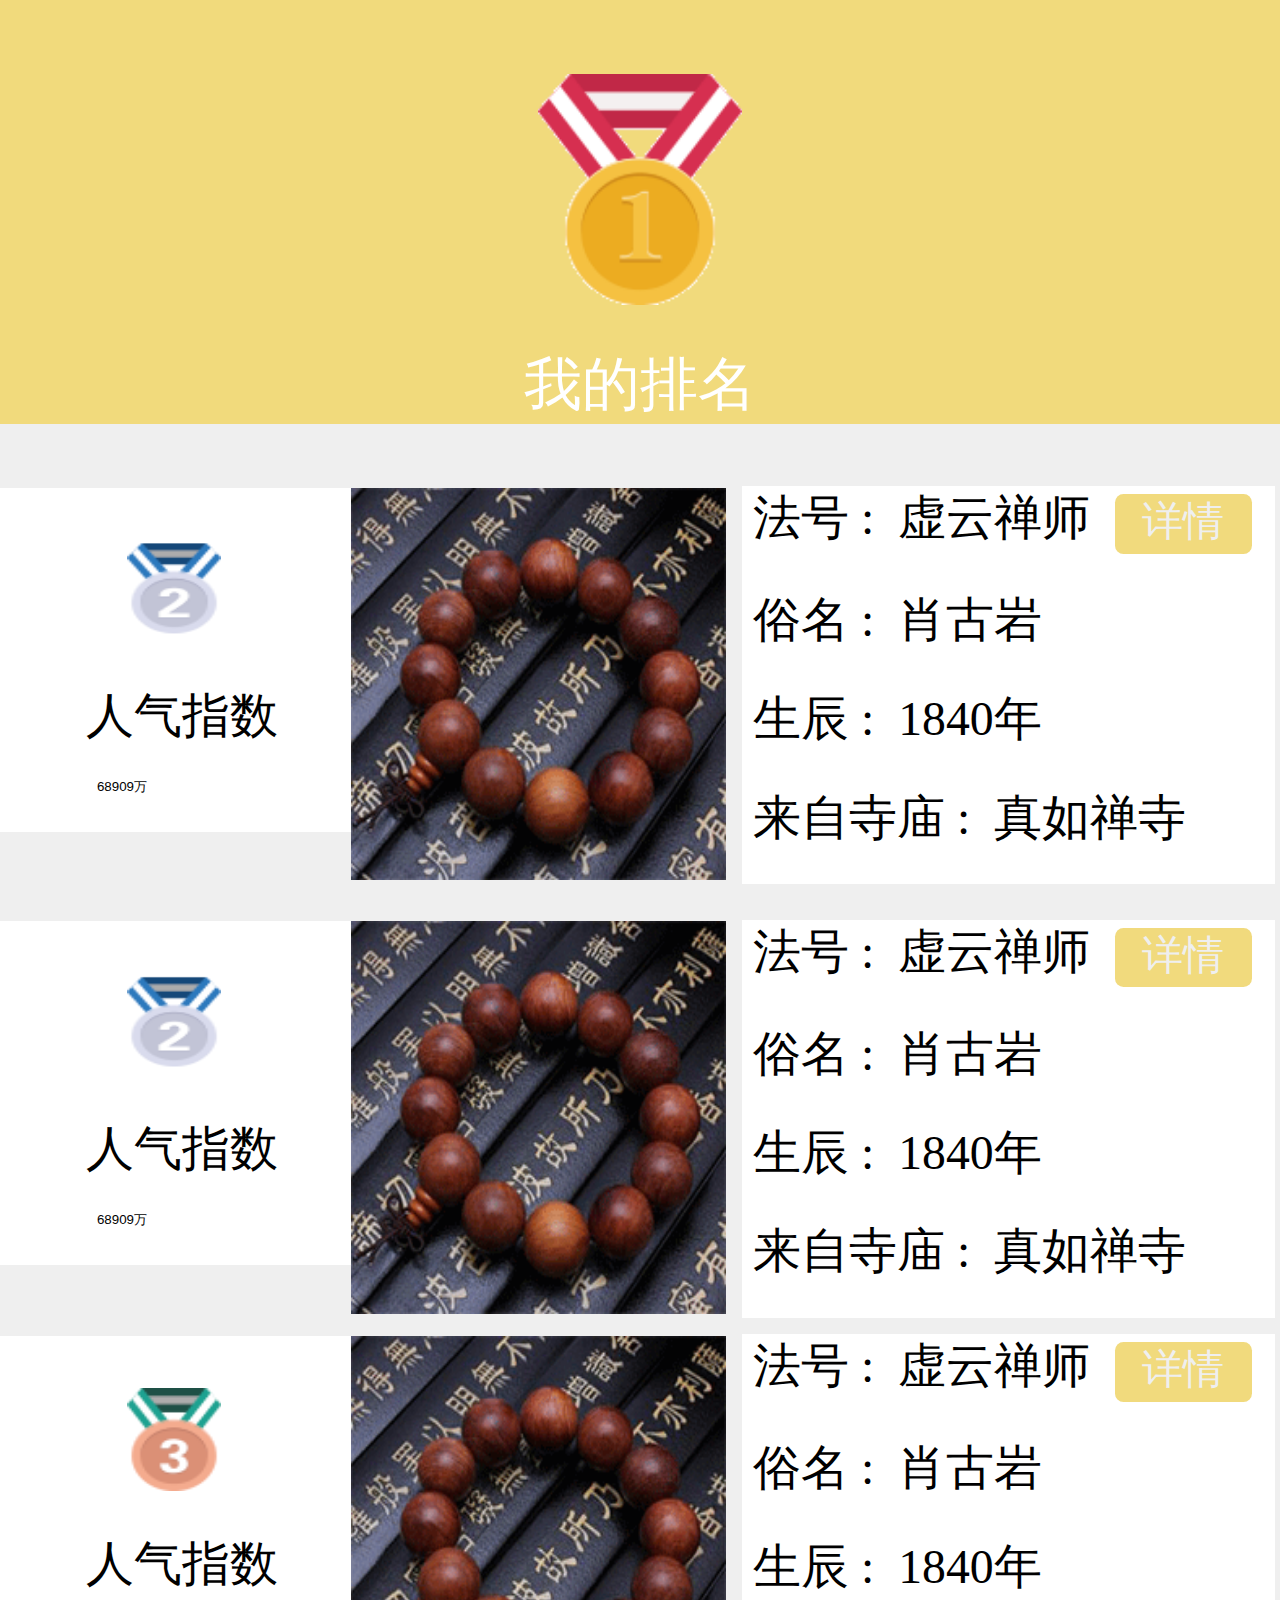
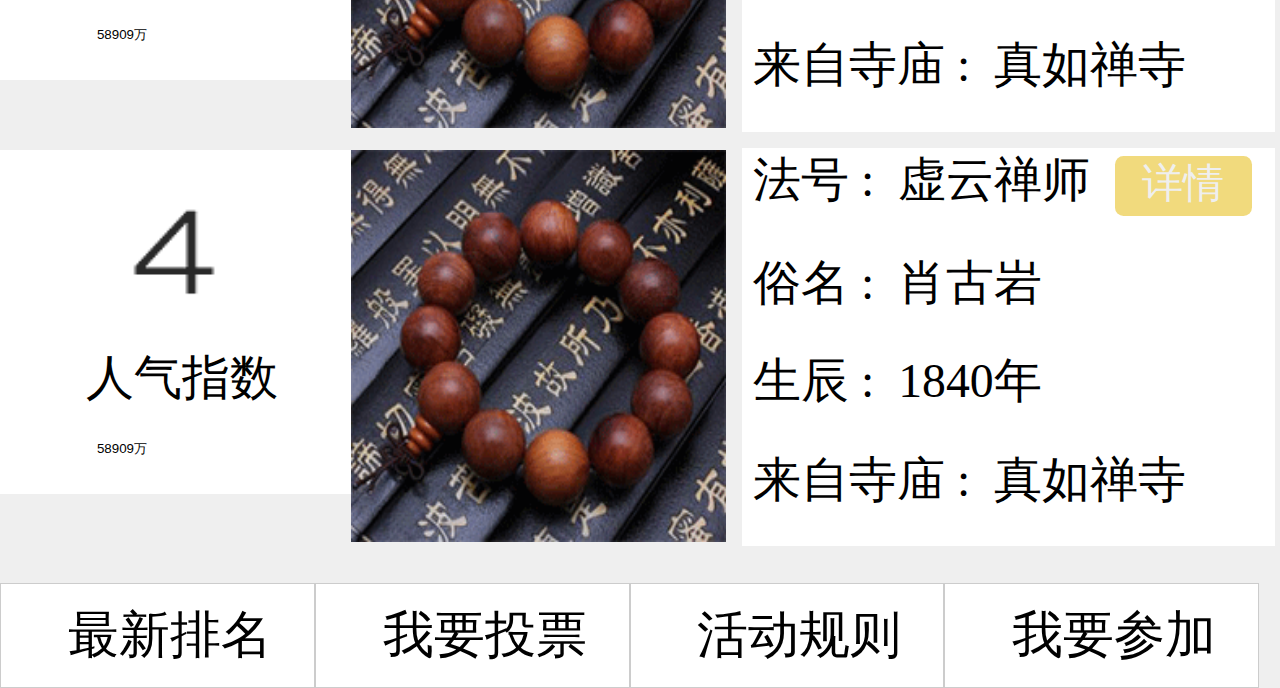
<file: we-cat/html/index.html>
<!DOCTYPE html>
<html>
<head>
    <meta charset="UTF-8">
    <title>佛界第一人</title>
    <meta name="viewport" content="initial-scale=1,width=device-width,user-scalable=no,maximum-scale=1.0">
    <meta name="format-detection" content="telephone=no"/>
    <link rel="stylesheet" href="../css/Mycss.css">
    <link rel="shortcut icon" href="../images/logo.jpg"/>
</head>
<body>

<div class="container">

<!--首页头部-->
    <div class="header">


        <div class="top"><img src="../images/top-1.png" alt=""></div>
        <p>我的排名</p>
    </div>
 <!--排名   -->
    <div class="content">
        <div class="card-1">
            <ul>
                <li class="active-1" id="ac"><a href="#"> <img src="../images/top-2_05.png" alt=""></a>
                    <p>人气指数</p>
                    <div  class="number-1">
                        <input type="text" value="68909万">
                    </div>
                </li>
                <li class="active-2" ><img src="../images/card-1_05.png" alt=""></li>
                <li id="active-4">

                    <p>法号&nbsp;:&nbsp;&nbsp;虚云禅师 <div id="introduce-1"><a href="card-5.html">详情</a></div>  </p>
                    <p>俗名&nbsp;:&nbsp;&nbsp;肖古岩</p>
                    <p>生辰&nbsp;:&nbsp;&nbsp;1840年</p>
                    <p>来自寺庙&nbsp;:&nbsp;&nbsp;真如禅寺</p>

                </li>
            </ul>
        </div>
        <div class="card-1">
            <ul>
                <li class="active-1" id="ac"><a href="card-5.html"> <img src="../images/top-2_05.png" alt=""></a>
                    <p>人气指数</p>
                    <div  class="number-1">
                        <input type="text" value="68909万">
                    </div>
                </li>
                <li class="active-2" ><img src="../images/card-1_05.png" alt=""></li>
                <li id="active-4">

                    <p>法号&nbsp;:&nbsp;&nbsp;虚云禅师 <div id="introduce-1"><a href="card-5.html">详情</a></div>  </p>
                    <p>俗名&nbsp;:&nbsp;&nbsp;肖古岩</p>
                    <p>生辰&nbsp;:&nbsp;&nbsp;1840年</p>
                    <p>来自寺庙&nbsp;:&nbsp;&nbsp;真如禅寺</p>

                </li>
            </ul>
        </div>

        <div class="card-1">
            <ul>
                <li class="active-1" id="active-7"><img src="../images/top-3_05.png" alt="">
                    <p>人气指数</p>
                    <div class="number-1">
                        <input type="text" value="58909万">
                    </div>
                </li>
                <li class="active-2" id="active-6"><img src="../images/card-1_05.png" alt=""></li>
                <li id="active-4" >
                    <p>法号&nbsp;:&nbsp;&nbsp;虚云禅师 <div id="introduce-1"><a href="card-5.html">详情</a></div></p>
                    <p>俗名&nbsp;:&nbsp;&nbsp;肖古岩</p>
                    <p>生辰&nbsp;:&nbsp;&nbsp;1840年</p>
                    <p>来自寺庙&nbsp;:&nbsp;&nbsp;真如禅寺</p>

                </li>
            </ul>
        </div>
        <div class="card-1">
            <ul>
                <li class="active-1" id="active-7"><img src="../images/top-4_05.png" alt="">
                    <p>人气指数</p>
                    <div class="number-1">
                        <input type="text" value="58909万">
                    </div>
                </li>
                <li class="active-2" id="active-6"><img src="../images/card-1_05.png" alt=""></li>
                <li id="active-4" >
                    <p>法号&nbsp;:&nbsp;&nbsp;虚云禅师 <div id="introduce-1"><a href="card-5.html">详情</a></div></p>
                    <p>俗名&nbsp;:&nbsp;&nbsp;肖古岩</p>
                    <p>生辰&nbsp;:&nbsp;&nbsp;1840年</p>
                    <p>来自寺庙&nbsp;:&nbsp;&nbsp;真如禅寺</p>

                </li>
            </ul>
        </div>

    </div>
    <div class="footer">
        <ul>
            <li><a href="index.html">最新排名</a></li>
            <li><a href="card-2.html">我要投票</a></li>
            <li><a href="card-3.html">活动规则</a></li>
            <li><a href="card-4.html">我要参加</a></li>
        </ul>


    </div>
    <div class="clear"></div>

</div>
<script>
    // 目的是设置： 1rem = 100px
    new function () {
        var _self = this;
        _self.width = 750; // 设置默认最大宽度
        _self.fontSize = 100; // 默认字体大小
        _self.widthProportion = function () {
            var P = (document.body && document.body.clientWidth || document.getElementsByTagName("html")[0].offsetWidth) / _self.width;
            return P;
        };
        _self.changePage = function () {
            document.getElementsByTagName("html")[0].setAttribute("style", "font-size:" + _self.widthProportion() * _self.fontSize + "px !important");
        };
        _self.changePage();
        window.addEventListener('resize', function () {
            _self.changePage();
        }, false);
    };
</script>

<script src="../js/Myjs.js"></script>
<script src="../js/jquery-1.9.1.min.js"></script>




</body>
</html>
</file>
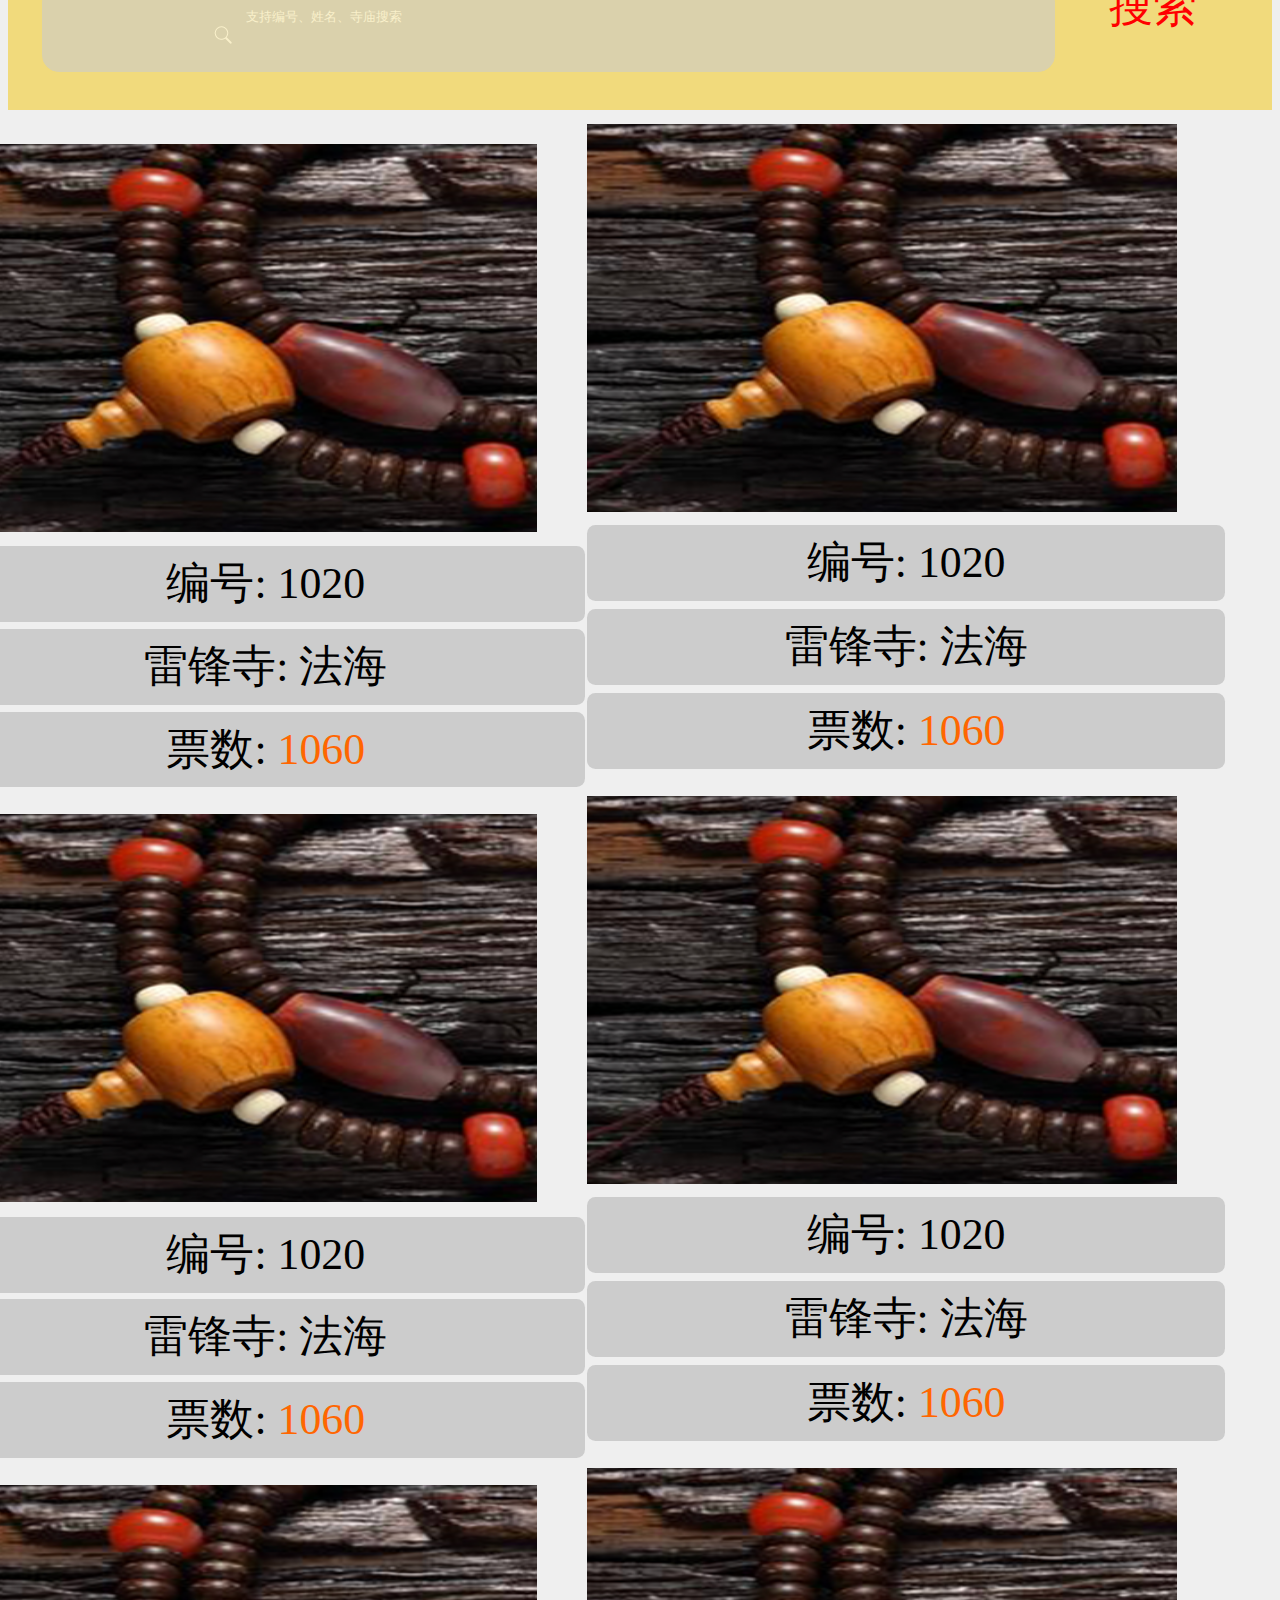
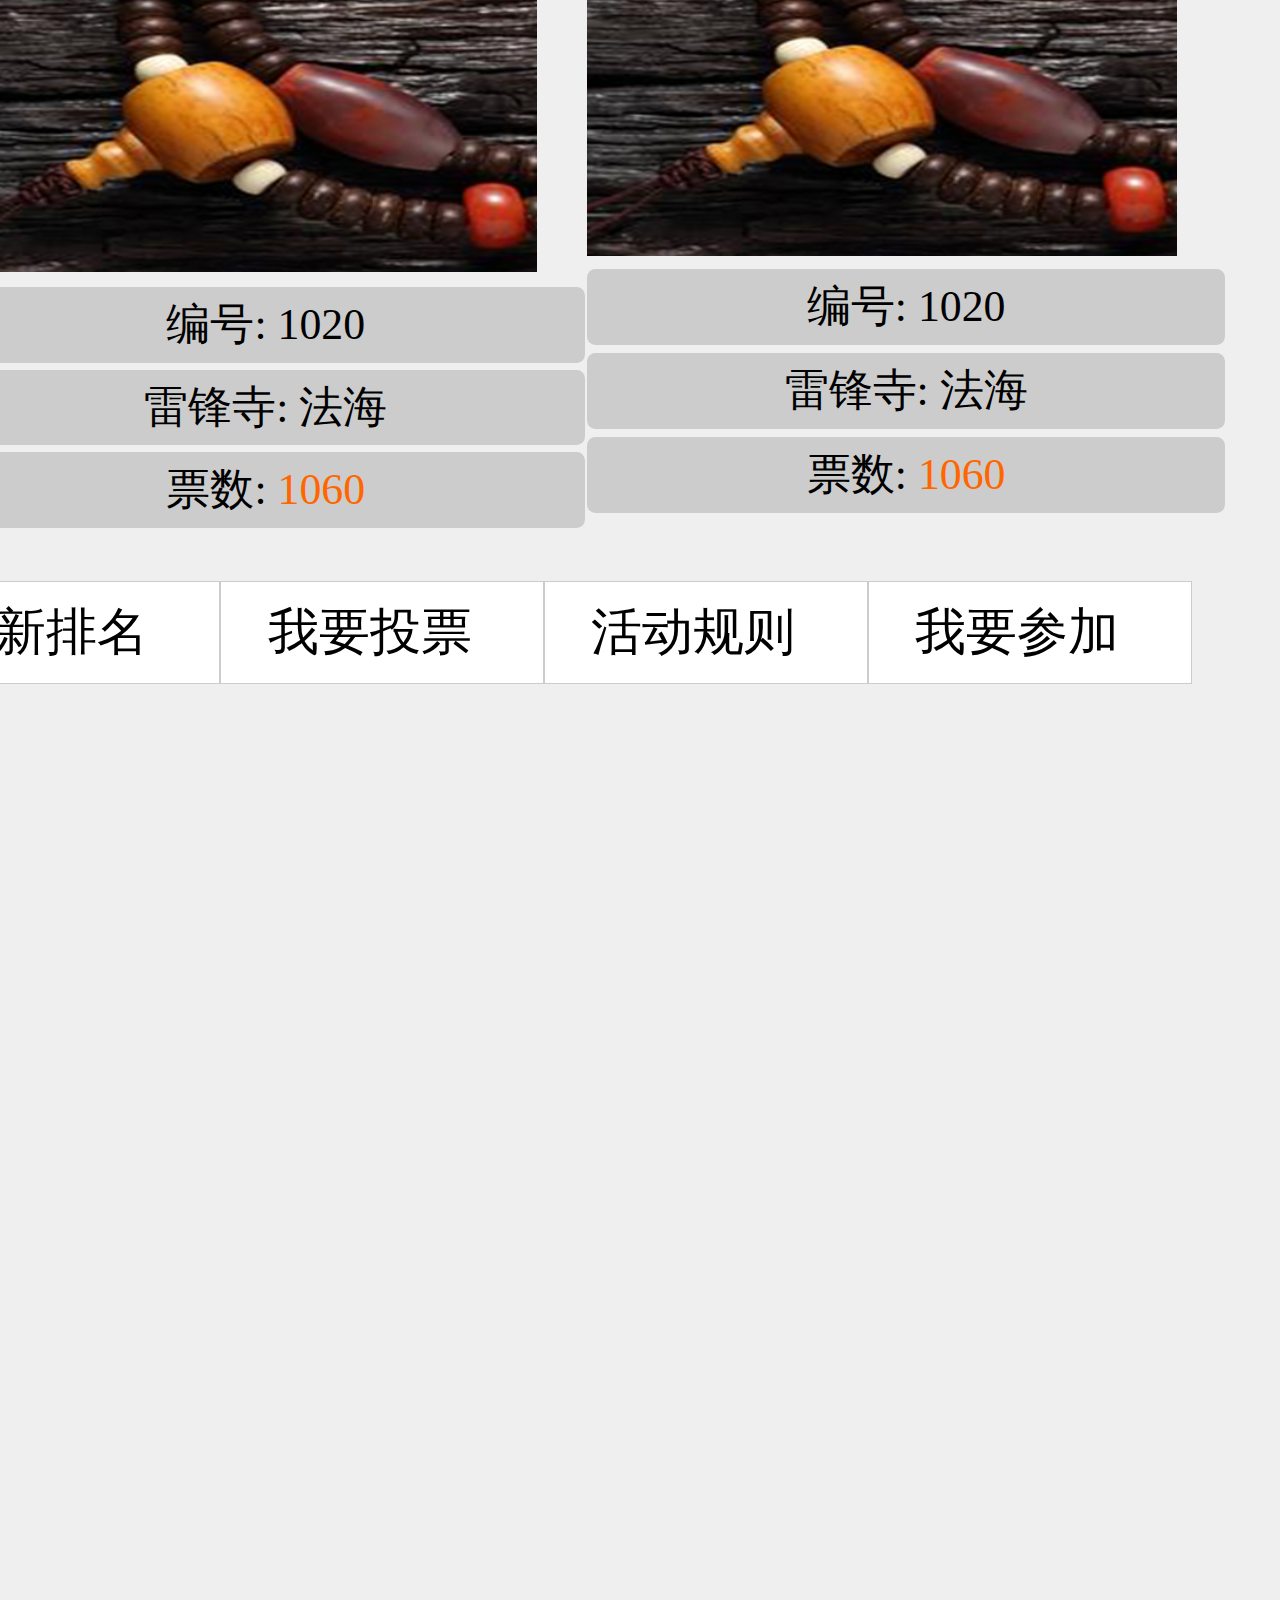
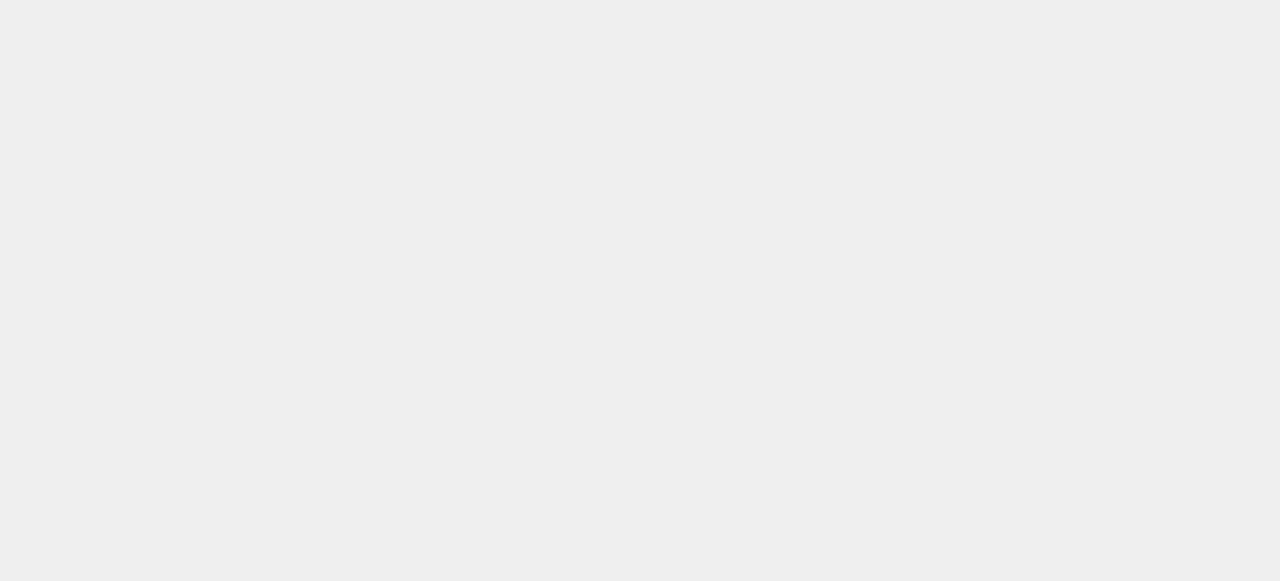
<file: we-cat/html/card-2.html>
<!DOCTYPE html>
<html lang="en">
<head>
    <meta charset="UTF-8">
    <title>我要投票</title>
    <meta name="viewport" content="initial-scale=1,width=device-width,user-scalable=no,maximum-scale=1.0">
    <meta name="format-detection" content="telephone=no"/>
    
    <link rel="stylesheet" href="../css/card-2.css">
    <link rel="shortcut icon" href="../images/logo.jpg"/>


</head>
<body>

<div class="sous">

<div class="first_child">
    <img src="../images/sous.png" alt="">
    <input type="text"    placeholder="支持编号、姓名、寺庙搜索" >
</div>
    <button class="btn"><a href="card-6.html">搜索</a></button>

</div>

<div class="second_child">
    <ul>
        <li><div class="list-1"><a href="card-5.html"><img src="../images/bianhao@2x.png" alt=""></a>
          <p>编号:&nbsp;1020</p>
          <p id="list-2">雷锋寺:&nbsp;法海</p>
           <p id="list-2">票数:&nbsp;<span style="color: #f60">1060</span></p>
        </div></li>
        <li>
            <div class="list-1" id="list-1"><a href="card-5.html"><img src="../images/bianhao@2x.png" alt=""></a>
                <p>编号:&nbsp;1020</p>
                <p id="list-2">雷锋寺:&nbsp;法海</p>
                <p id="list-2">票数:&nbsp;<span style="color: #f60">1060</span></p>
            </div>
        </li>
        <li>
            <div class="list-1" id="list-1"><a href="card-5.html"><img src="../images/bianhao@2x.png" alt=""></a>
                <p>编号:&nbsp;1020</p>
                <p id="list-2">雷锋寺:&nbsp;法海</p>
                <p id="list-2">票数:&nbsp;<span style="color: #f60">1060</span></p>
            </div>
        </li>
        <li><div class="list-1" id="list-4"><a href="card-5.html"><img src="../images/bianhao@2x.png" alt=""></a>
            <p id="l-1">编号:&nbsp;1020</p>
            <p id="l-2">雷锋寺:&nbsp;法海</p>
            <p id="l-3">票数:&nbsp;<span style="color: #f60">1060</span></p>
        </div></li>
        <li>
            <div class="list-1" id="list-5"><a href="card-5.html"><img src="../images/bianhao@2x.png" alt=""></a>
                <p id="l-4">编号:&nbsp;1020</p>
                <p id="l-5">雷锋寺:&nbsp;法海</p>
                <p id="l-6">票数:&nbsp;<span style="color: #f60">1060</span></p>
            </div>
        </li>
        <li><div class="list-1" id="list-6"><a href="card-5.html"><img src="../images/bianhao@2x.png" alt=""></a>
            <p id="l-7">编号:&nbsp;1020</p>
            <p id="l-8">雷锋寺:&nbsp;法海</p>
            <p id="l-9">票数:&nbsp;<span style="color: #f60">1060</span></p>
        </div></li>
    </ul>


</div>
<div class="footer">
    <ul>
        <li><a href="index.html">最新排名</a></li>
        <li id="cart-2"><a href="card-2.html">我要投票</a></li>
        <li><a href="card-3.html">活动规则</a></li>
        <li><a href="card-4.html">我要参加</a></li>
    </ul>


</div>
<div class="clear"></div>

































<script>
    // 目的是设置： 1rem = 100px
    new function () {
        var _self = this;
        _self.width = 750; // 设置默认最大宽度
        _self.fontSize = 100; // 默认字体大小
        _self.widthProportion = function () {
            var P = (document.body && document.body.clientWidth || document.getElementsByTagName("html")[0].offsetWidth) / _self.width;
            return P;
        };
        _self.changePage = function () {
            document.getElementsByTagName("html")[0].setAttribute("style", "font-size:" + _self.widthProportion() * _self.fontSize + "px !important");
        };
        _self.changePage();
        window.addEventListener('resize', function () {
            _self.changePage();
        }, false);
    };
</script>

<script src="../js/Myjs.js"></script>
<script src="../js/jquery-1.9.1.min.js"></script>

</body>
</html>
</file>
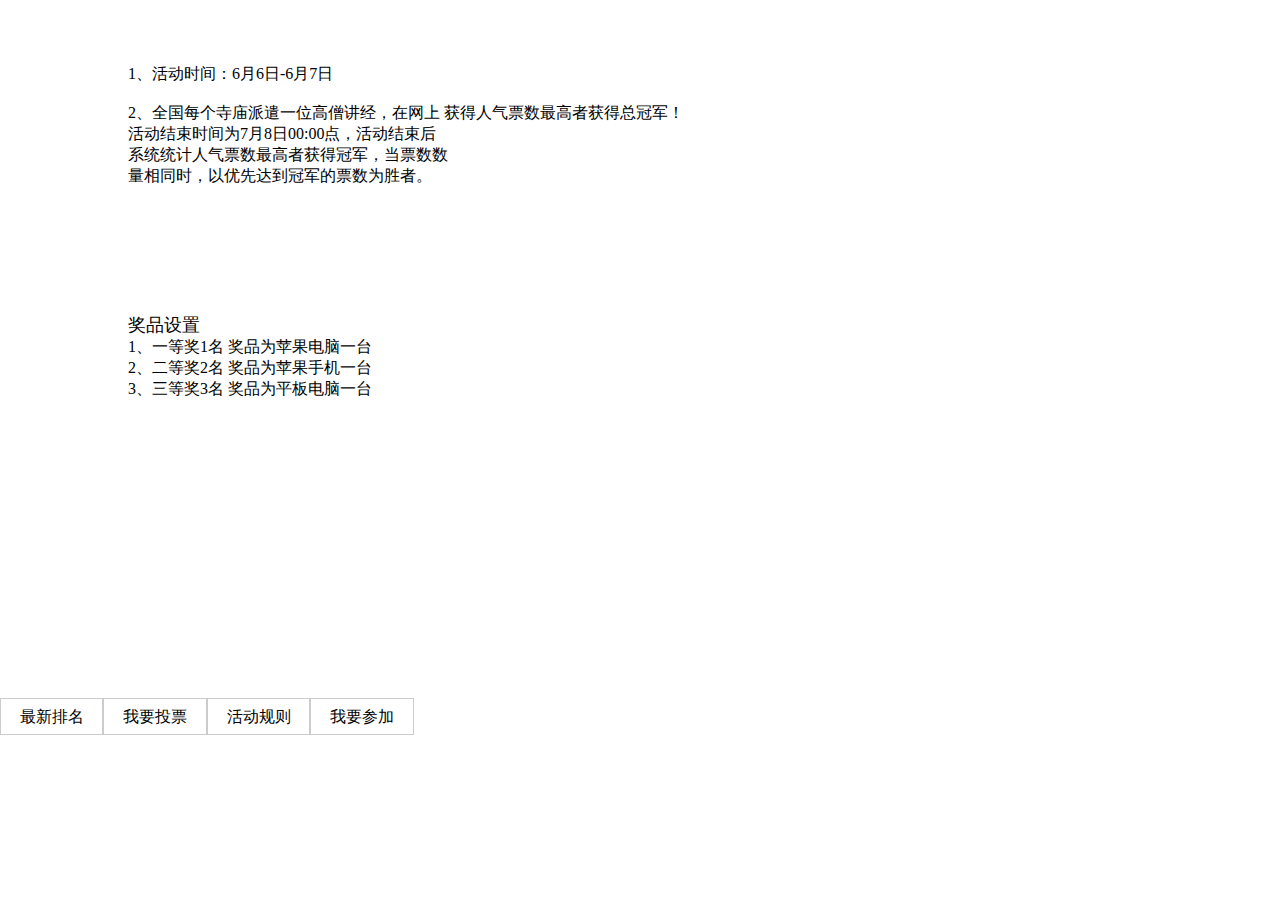
<file: we-cat/html/card-3.html>
<!DOCTYPE html>
<html>
<head>
    <meta charset="UTF-8">
    <title>活动规则</title>
    <meta name="viewport" content="initial-scale=1,width=device-width,user-scalable=no,maximum-scale=1.0">
    <meta name="format-detection" content="telephone=no"/>
    <link rel="shortcut icon" href="../images/logo.jpg"/>
    <link rel="stylesheet" href="../css/card-3.css">

</head>
<body>
<div class="txt">
<p>1、活动时间：6月6日-6月7日</p>
    <p style="color: #fff">——————————————————————————</p>
  <p> 2、全国每个寺庙派遣一位高僧讲经，在网上

      获得人气票数最高者获得总冠军！</p>
    <p>活动结束时间为7月8日00:00点，活动结束后</p>
    <p>系统统计人气票数最高者获得冠军，当票数数</p>
    <p>量相同时，以优先达到冠军的票数为胜者。</p>
    <br><br><br><br><br><br><br>
    <p style="font-size: 18px">奖品设置</p>
    <p>1、一等奖1名 奖品为苹果电脑一台</p>
    <p>2、二等奖2名 奖品为苹果手机一台</p>
    <p>3、三等奖3名 奖品为平板电脑一台</p>

</div>

<div class="footer">
    <ul>
        <li><a href="index.html">最新排名</a></li>
        <li id="cart-2"><a href="card-2.html">我要投票</a></li>
        <li><a href="card-3.html">活动规则</a></li>
        <li><a href="card-4.html">我要参加</a></li>
    </ul>


</div>
<div class="clear"></div>

</body>
</html>
</file>
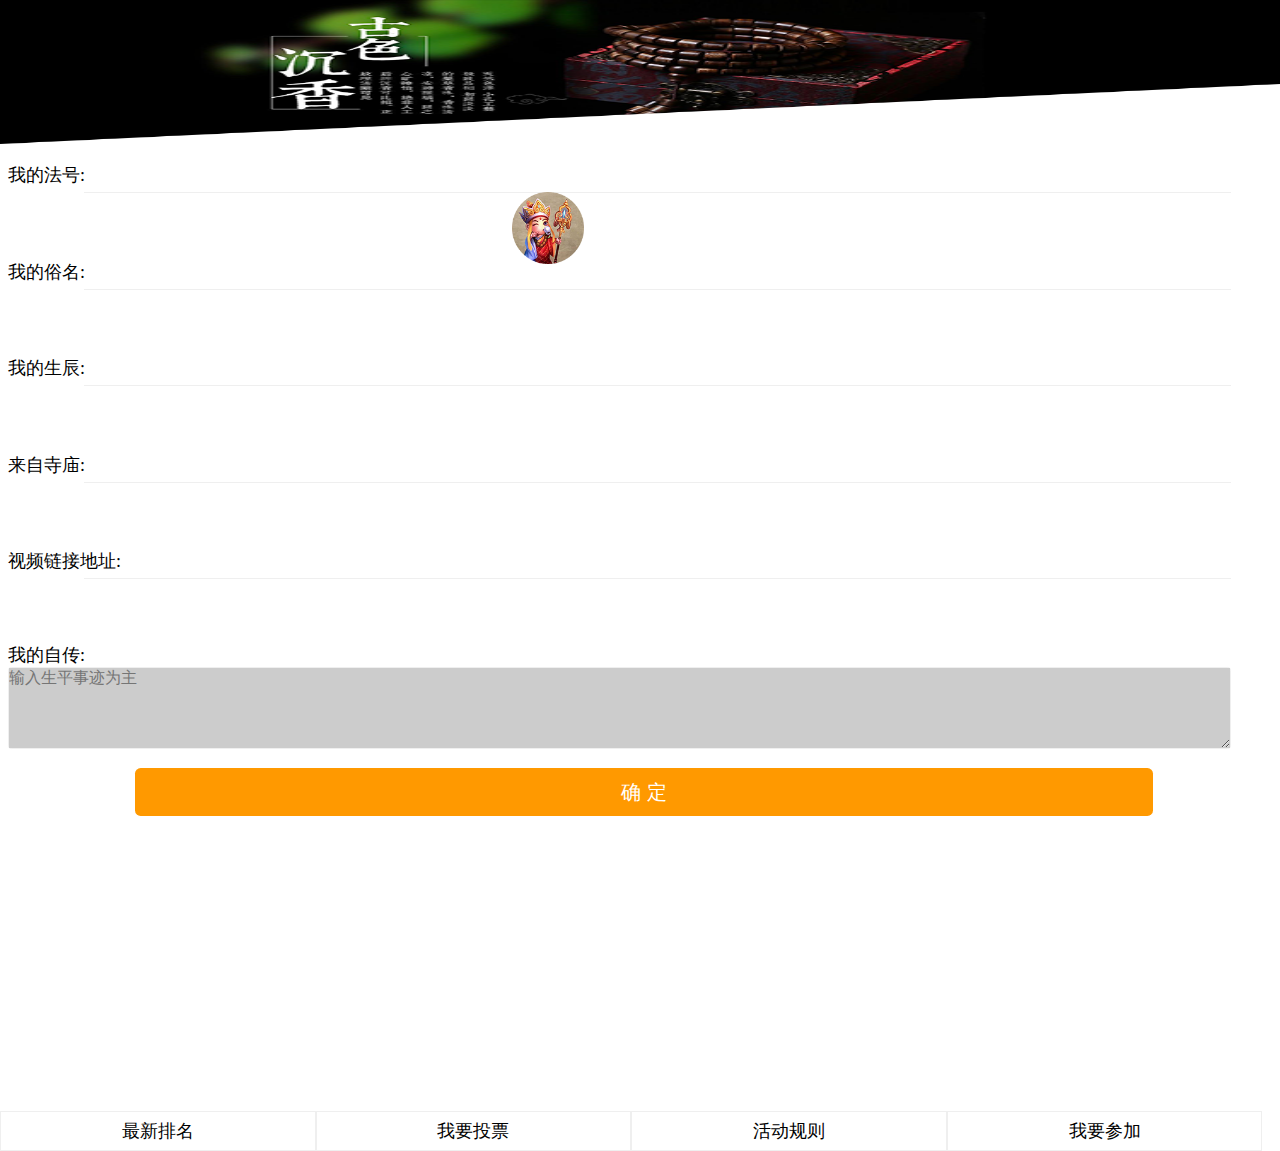
<file: we-cat/html/card-4.html>
<!DOCTYPE html>
<html lang="en">
<head>
    <meta charset="UTF-8">
    <title>我要参加</title>
    <meta name="viewport" content="initial-scale=1,width=device-width,user-scalable=no,maximum-scale=1.0">
    <meta name="format-detection" content="telephone=no"/>
    <link rel="shortcut icon" href="../images/logo.jpg"/>
    <link rel="stylesheet" href="../css/card-4.css">

</head>
<body>
<div class="banner">
<div class="header"><img src="../images/touxiang@2x.png" alt=""></div>

</div>
<div class="center">
<p>我的法号: <input type="text"></p>
    <div class="line-1"></div>

    <p style="margin-top: 5%">我的俗名: <input type="text"></p>
    <div class="line-1"></div>

    <p style="margin-top: 5%">我的生辰: <input type="text"></p>
    <div class="line-1"></div>

    <p style="margin-top: 5%">来自寺庙: <input type="text"></p>
    <div class="line-1"></div>

    <p style="margin-top: 5%">视频链接地址: <input type="text"></p>
    <div class="line-1"></div>

    <p style="margin-top: 5%">我的自传: <div class="sma"><textarea  class="mas" placeholder="输入生平事迹为主"></textarea></div></p>

    <button class="yes"><a href="index.html">确&nbsp;定</a></button>
</div>

<div class="footer">
    <ul>
        <li><a href="index.html">最新排名</a></li>
        <li id="cart-2"><a href="card-2.html">我要投票</a></li>
        <li><a href="card-3.html">活动规则</a></li>
        <li><a href="card-4.html">我要参加</a></li>
    </ul>


</div>
<div class="clear"></div>
</body>
</html>
</file>
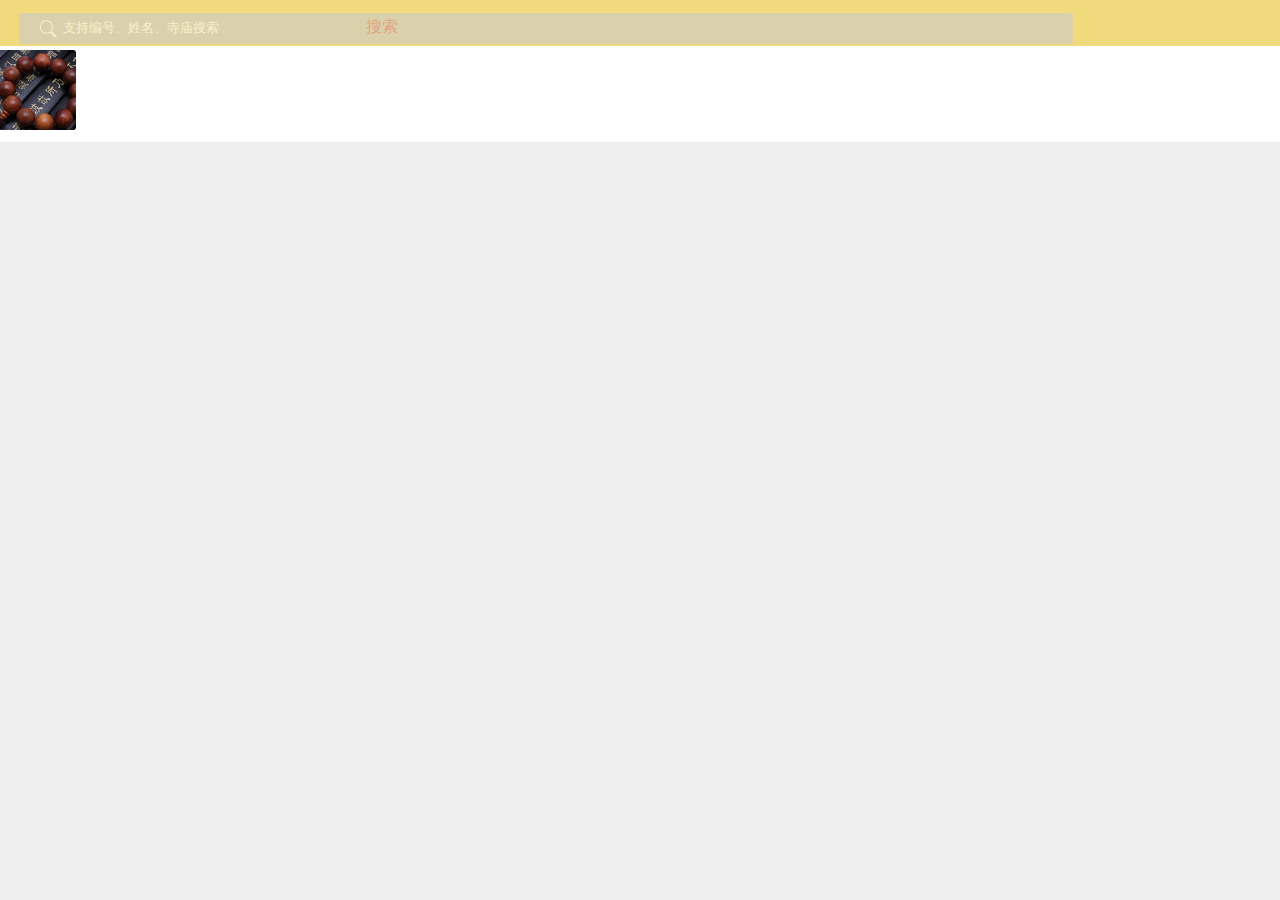
<file: we-cat/html/card-6.html>
<!DOCTYPE html>
<html lang="en">
<head>
    <meta charset="UTF-8">
    <title>编号搜索</title>
    <meta name="viewport" content="initial-scale=1,width=device-width,user-scalable=no,maximum-scale=1.0">
    <meta name="format-detection" content="telephone=no"/>
    <link rel="stylesheet" href="../css/card-6.css">
    <link rel="shortcut icon" href="../images/logo.jpg"/>
</head>
<body>

<div class="sous">

    <div class="first_child">
        <img src="../images/sous.png" alt="">
        <input type="text"    placeholder="支持编号、姓名、寺庙搜索" >
    </div>
    <button class="btn"><a href="card-5.html">搜索</a></button>

</div>
<a href="card-5.html">
<div class=" sous-1">
    <img src="../images/sousuo@2x.png" alt="">
    <div class="bh">
        <p>   编号:&nbsp;1020</p>
              票数:&nbsp;1060
          <p> 雷锋寺:&nbsp;法海</p>
    </div>
    <div class="right"> 》</div>

</div>
</a>
</body>
</html>
</file>
<file: we-cat/css/Mycss.css>
*{margin: 0;padding: 0;}
body{font-family: "Microsoft YaHei";
    background: #efefef;

}
ul,li{list-style-type: none;}
.container{width: 100%;height: 100%;}
.header{   width: 100%;
            background: #f1da7c;
            margin-top: -5%;
            color: #fff;
}
.header p{font-size: 0.34rem;
         text-align: center;



}
.top{
         margin-left: 42%;
         margin-top: 5%;


}
.top img{width: 1.2rem;
         height: 1.35rem;
         margin-top: 10%;


}

/*排名样式*/

.content{
       margin-top: 5%;


}

.card-1{


}
.card-1 ul li{
    float: left;


}
.card-1 ul li.active-1{
       background: #fff;
       width: 28%;

}
.card-1 ul li img{
       width: 0.55rem;
       height: 0.6rem;
       padding-left: 35.5%;


}


.card-1 ul li p{
       font-size: 0.28rem;
       padding-bottom: 0.1rem;
       margin-left: 24%;

}
.number-1{
    margin-top: -36%;
    margin-left: 24%;
}

.card-1 ul li input{
    outline: none;
    border: none;
    margin-left: 4%;
    width: 62%;

}
.card-1 ul li.active-2{
    margin-left: -11%;
}

.card-1 ul li.active-2 img{
    width: 2.2rem;
    height: 2.3rem;
}

    #active-3{
        width: 41.6%;
        margin-left: 59%;
        margin-top: -31%;
         background: #fff;

}
    #active-3 p{
    margin-left: 2%;
    padding-bottom: 6%;

}

#active-1{
    position: relative;
    left: -46%;
    margin-top: 2%;
}

#active-2{
    position: relative;
    left: -46%;
    margin-top: 2%;
}


#active-4{
    width: 41.6%;
    margin-left: 58%;
    background: #fff;
    margin-top: -34%;

}
#active-4 p{
    margin-left: 2%;
    padding-bottom: 6.5%;

}

#active-5{
    width: 41.6%;
    margin-left: 58%;
    background: #fff;
    margin-top: -34.5%;

}
#active-5 p{
    margin-left: 2%;
    padding-bottom: 7%;

}


#active-6{
    position: relative;
    margin-top: -1.5%;
}
#active-7{
    margin-top: -1.5%;
}


#active-8{
    width: 41.6%;
    margin-left: 12%;
    background: #fff
}

/*底部*/
.footer ul li{
    float: left;
    font-size: 0.3rem;
    padding-left: 0.545rem;
    cursor: pointer;
    border: 0.01rem solid#ccc;
    width: 1.288rem;
    height: 0.6rem;
    text-align: center;
    line-height: 0.6rem;
    background: #fff;


}
.footer ul li:hover{
    background: #f90;

}
.footer ul li a:hover{
    color: #efefef;
}

.footer ul li a{
    text-decoration: none;
    color: #000;
    position: relative;
    left: -.2rem;


}



#active-3 a{
    text-decoration: none;
    color: #000;
}
#active-4 a{
    text-decoration: none;
    color: #000;
}
#introduce-1 {
    font-size: 0.24rem;
    text-align: center;
    width: 0.8rem;
    height:0.35rem ;
    background: #f1da7d;
    border-radius: 0.05rem;
    margin-left: 70%;
    margin-top: -17%;


}
#introduce-1 a{
    text-decoration: none;
    color: #efefef;
}
.clear{ clear:both}
</file>
<file: we-cat/css/card-2.css>
body{
    background: #efefef;
    font-family: "Microsoft YaHei";
    overflow: hidden;
}
ul,li{
    list-style-type: none;
}
.first_child{
    width: 80%;
    height: 0.5rem;
    border: 0.01rem solid#ccc;
    border-radius: 0.1rem;
    margin-left: 0.2rem;
    background: #ccc;
    margin-top: -1.9%;
    opacity: .6;
    position: relative;
    top: 1%;
    z-index: 1;


}
.first_child img{
    position: relative;
    top: -0.55rem;
    left: 1rem;
    z-index: 2;
}
.first_child input{
    outline: none;
    border: none;
    color: #fff;
    position: relative;
    top: -.7rem;
    left: .8rem;
    background: #ccc;
    width: 72%;

}
::-webkit-input-placeholder{
    color: #fff;
}
.btn{
    outline: none;
    border: none;
    background: #f1da7c;
    position: relative;
    top: -1.2rem;
    left: 6.5rem;
    font-size: .26rem;
}
.btn a{
    text-decoration: none;
    color: red;
}

.sous{
    width: 100%;
    background: #f1da7c;
    height: .75rem;
}


.list-1 img{
    width:3.5rem;
    height: 2.3rem;
    margin-top:-0.8rem;
    margin-left: -0.6rem;

}
.list-1 p {
    font-size: 0.26rem;
    background: #ccc;
    width: 52.1%;
    height: 0.45rem;
    line-height: 0.45rem;
    text-align: center;
    margin-left: -0.6rem;
    margin-top: -0.15rem;
    border-radius: 0.05rem;

}
#list-2{
    margin-top: -0.22rem;
}
#list-1 img{
    margin-top: -0.1rem;

}

#list-4 img{
    margin-left: 3.2rem;
    position: relative;
    top: -11.35rem;
}
#l-1,#l-2,#l-3{
    margin-left: 3.2rem;
    margin-top: -0.21rem;
    position: relative;
    top: -11.3rem;


}
#list-5 img{
    margin-left: 3.2rem;
    position: relative;
    top: -10.6rem;
}
#l-4,#l-5,#l-6{
    margin-left: 3.2rem;
    margin-top: -0.21rem;
    position: relative;
    top: -10.55rem;


}

#list-6 img{
    margin-left: 3.2rem;
    position: relative;
    top: -9.85rem;
}

#l-7,#l-8,#l-9{
    margin-left: 3.2rem;
    margin-top: -0.21rem;
    position: relative;
    top: -9.8rem;


}
.footer{
    margin-top: -10.4rem;
    position: relative;
    left:-0.9rem;
    width: 120%;



}
.footer ul li{
    float: left;
    font-size: 0.3rem;
    padding-left: 0.25rem;
    cursor: pointer;
    border: 0.01rem solid#ccc;
    width: 1.66rem;
    height: 0.6rem;
    text-align: center;
    line-height: 0.6rem;
    background: #fff;





}
.footer ul li:hover{
    background: #ff6600;

}
.footer ul li a:hover{
    color: #efefef;
}


.footer ul li a{
    text-decoration: none;
    color: #000;
    position: relative;
    left: -.2rem;


}
.clear{ clear:both;

}
</file>
<file: we-cat/css/card-3.css>
*{
    margin: 0;padding: 0;

}
body{
    font-family: "Microsoft YaHei";
    overflow: hidden;
}
ul,li{
    list-style-type: none;
}
.txt{
    width: 80%;
    margin-left: 10%;
    margin-top: 5%;


}


.footer ul li{
    float:left ;
    border: 0.01rem solid#ccc;
    width: 6.34rem;
    height: 2.2rem;
    line-height: 2.2rem;
    text-align: center;
    margin-top: 18.6rem;


}
.footer ul li a{
    text-decoration: none;
    color: #000;

}
.footer ul li:hover{
    background: #ff6600;

}

.footer ul li a:hover{
    color: #efefef;
}
</file>
<file: we-cat/css/card-4.css>
*{
    margin: 0;padding: 0;

}
body{
    font-family: "Microsoft YaHei";
    overflow: hidden;
}
ul,li{
    list-style-type: none;
}
.txt{
    width: 80%;
    margin-left: 10%;
    margin-top: 5%;


}


.banner{
    width: 100%;
    height: 9rem;
    background: url("../images/banner@2x.png")no-repeat;
    background-size: 100% 9rem;
}

.header img{
    width: 4.5rem;
    height: 4.5rem;
    margin-left: 40%;
    margin-top: 15%;
}

.center{
    margin-top: 1rem;
    margin-left: 0.5rem;
}
.center p{
    font-size: 18px;
}
.center p input{
    outline: none;
    border: none;
    height: 2rem;
}

.line-1{
    border: 0.01rem solid#efefef;
    width: 90%;
    height: 0;
    border-bottom: none;
    margin-left: 6%;

}

.mas{
    width: 100%;
    height: 100%;
    outline: none;
    border: none;
    font-family: "Microsoft YaHei";
    font-size: 16px;
    background: #ccc;




}

.sma{
    width: 96%;
    height:5rem;
    border: 0.01rem solid#efefef;
    border-radius: 0.2rem;
}

.yes{
    width: 80%;
    border-radius: 0.35rem;
    height: 3rem;
    margin-top: 1.2rem;
    font-size: 20px;
    margin-left: 10%;
    color: #fff;
    background: #f90;
    outline: none;
    border: none;
}
.yes a{
    text-decoration: none;
    color: #fff;
}

.footer{

    margin-top: 23%;
    font-size: 18px;
}
.footer ul li{
    text-align: center;
    line-height: 2.4rem;
    float: left;
    width: 24.5%;
    height: 2.4rem;
    border: 0.01rem solid#efefef;


}
.footer ul li:hover{
    background: #f60;
}

.footer ul li a{
    text-decoration: none;
    color: #000000;
}
.footer ul li a:hover{
    color: #fff;
}
</file>
<file: we-cat/css/card-6.css>
body{
    background: #efefef;
    font-family: "Microsoft YaHei";
}


.sous {
    width: 104%;
    background: #f1da7c;
    height: 3rem;
    margin-top: -0.6rem;
    margin-left: -0.5rem;
}
.first_child {
    width: 80%;
    height: 1.8rem;
    border: 0.01rem solid#ccc;
    border-radius: 0.1rem;
    margin-left: 1.2rem;
    background: #ccc;
    margin-top: 0.1rem;
    position: relative;
    top: 30%;
    z-index: 1;
    opacity: .6;
}
.btn {
    outline: none;
    border: none;
    background: #fff;
    position: relative;
    top: -0.8rem;
    left: 22.5rem;
    font-size: .3rem;
}

.first_child input {
    outline: none;
    border: none;
    color: #fff;
    position: relative;
    top: -.36rem;
    left: .8rem;
    background: #ccc;
    width: 86%;
}

.first_child img{
    position: relative;
    top: 0.2rem;
    left: 1rem;
    z-index: 2;
}

.btn {
    outline: none;
    border: none;
    background: #f1da7c;
    position: relative;
    top: -0.8rem;
    left: 22.5rem;
    font-size: 16px;
}
.btn a{
    text-decoration: none;
    color: #f60;
}
::-webkit-input-placeholder{
    color: #fff;
}

.sous-1 {
    width: 105%;
    height: 6rem;
    background: #fff;
    margin-left: -2.5%;

}
.sous-1 img{
    width: 5rem;
    height: 5rem;
    margin-left: 1.2rem;
    margin-top: 0.2rem;
}
a{
    text-decoration: none;
    color: #000000;
}
.bh{
    margin-left: 25%;
    margin-top: -25%;
}

.right{
    color: #efefef;
    font-size: 20px;
    margin-left: 90%;
    margin-top: -20%;
}
</file>
